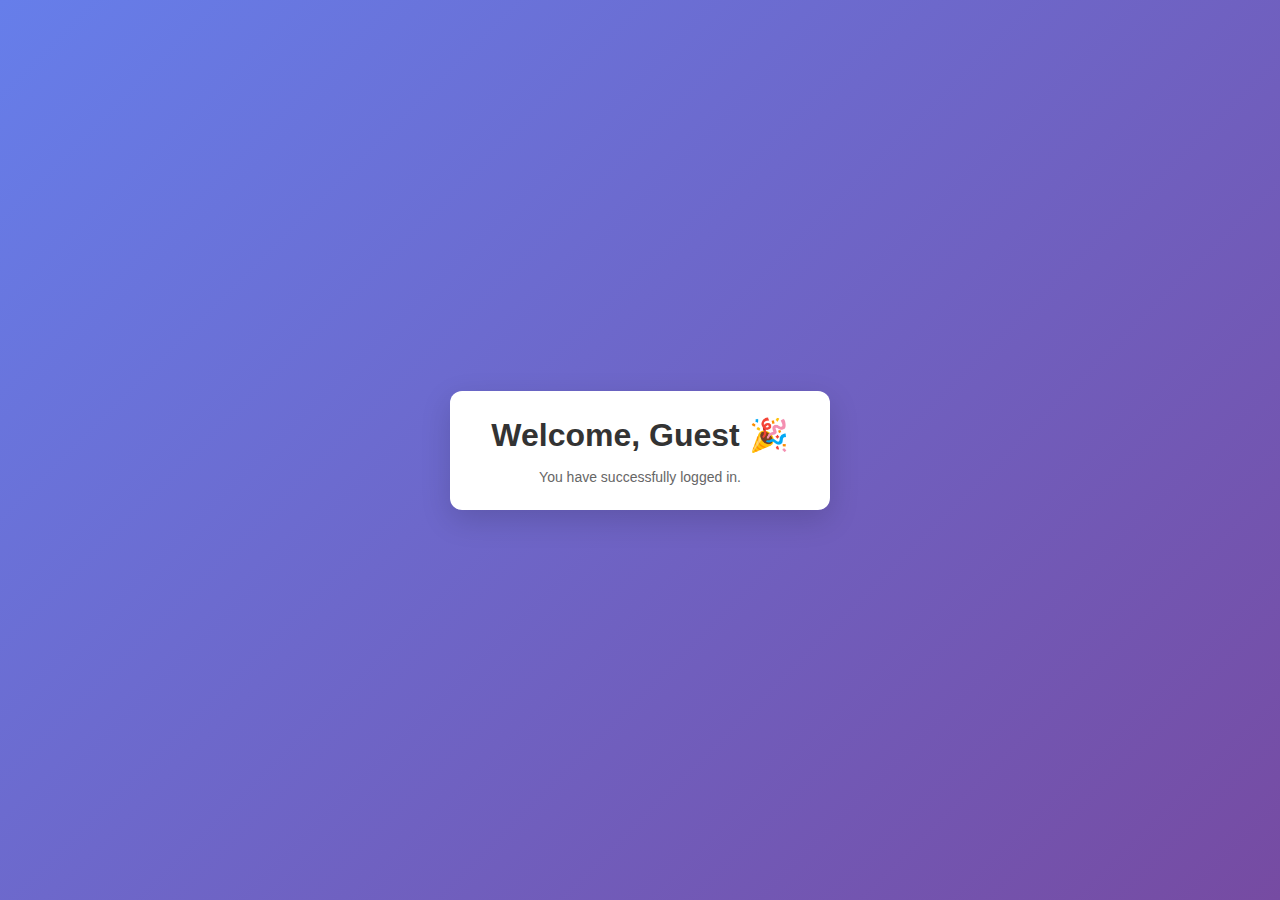
<file: index.html>
<!DOCTYPE html>
<html lang="en">
<head>
    <meta charset="UTF-8">
    <meta name="viewport" content="width=device-width, initial-scale=1.0">
    <title>Home</title>
    <link rel="stylesheet" href="style.css">
</head>
<body>

    <div class="card home">
        <h1>Welcome, <span id="usernameDisplay"></span> 🎉</h1>
        <p>You have successfully logged in.</p>
    </div>
<script src="home.js"></script>    
</body>
</html>
</file>
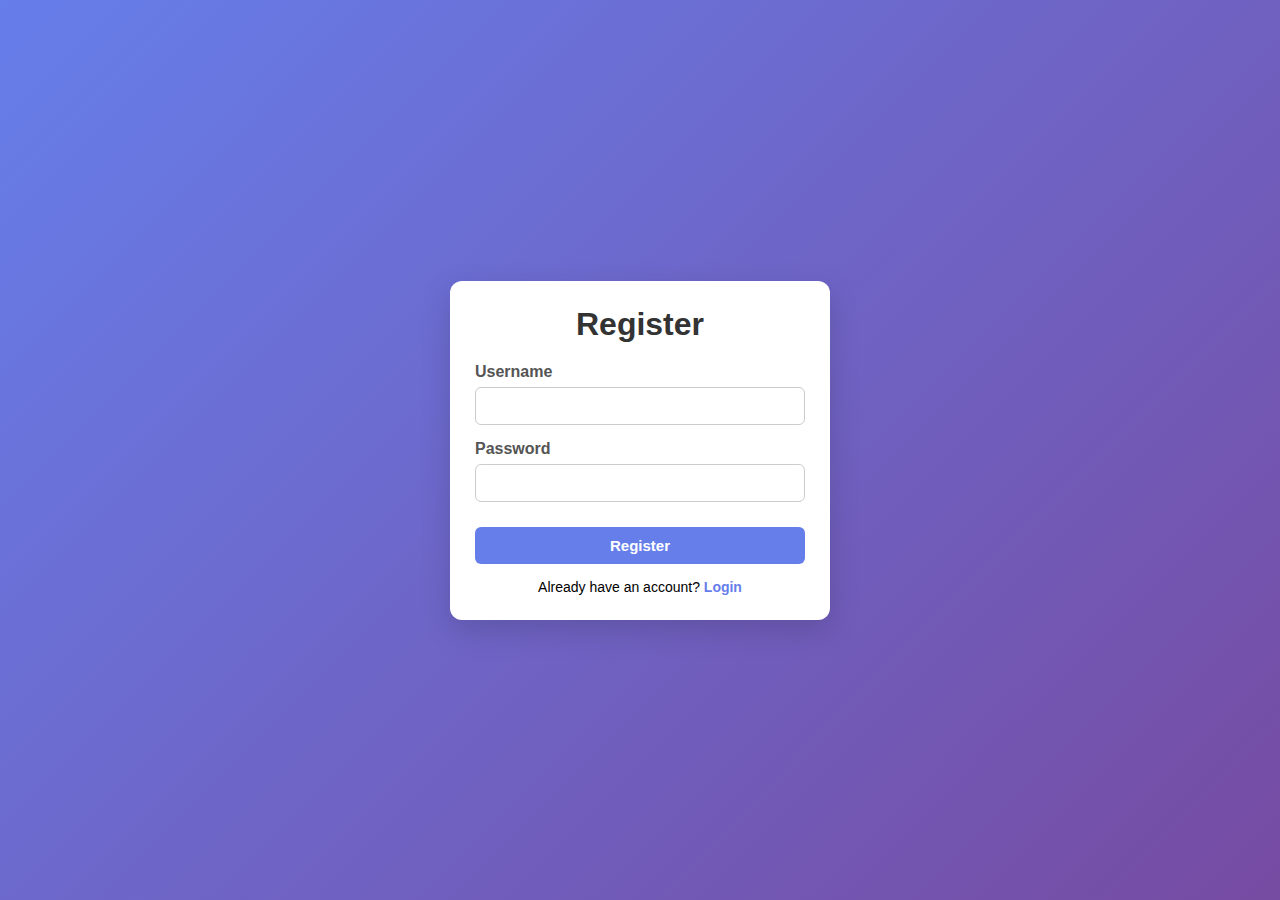
<file: aregister.html>
<!DOCTYPE html>
<html lang="en">
<head>
    <meta charset="UTF-8">
    <meta name="viewport" content="width=device-width, initial-scale=1.0">
    <title>Register</title>
    <link rel="stylesheet" href="style.css">
</head>
<body>

    <div class="card">
        <h1>Register</h1>

        <div class="form-group">
            <label for="username">Username</label>
            <input type="text" id="username" required>
        </div>

        <div class="form-group">
            <label for="password">Password</label>
            <input type="password" id="password" required>
        </div>

        <button onclick="register()">Register</button>

        <p>Already have an account? <a href="login.html">Login</a></p>
    </div>

    <script src="register.js"></script>
</body>
</html>
</file>
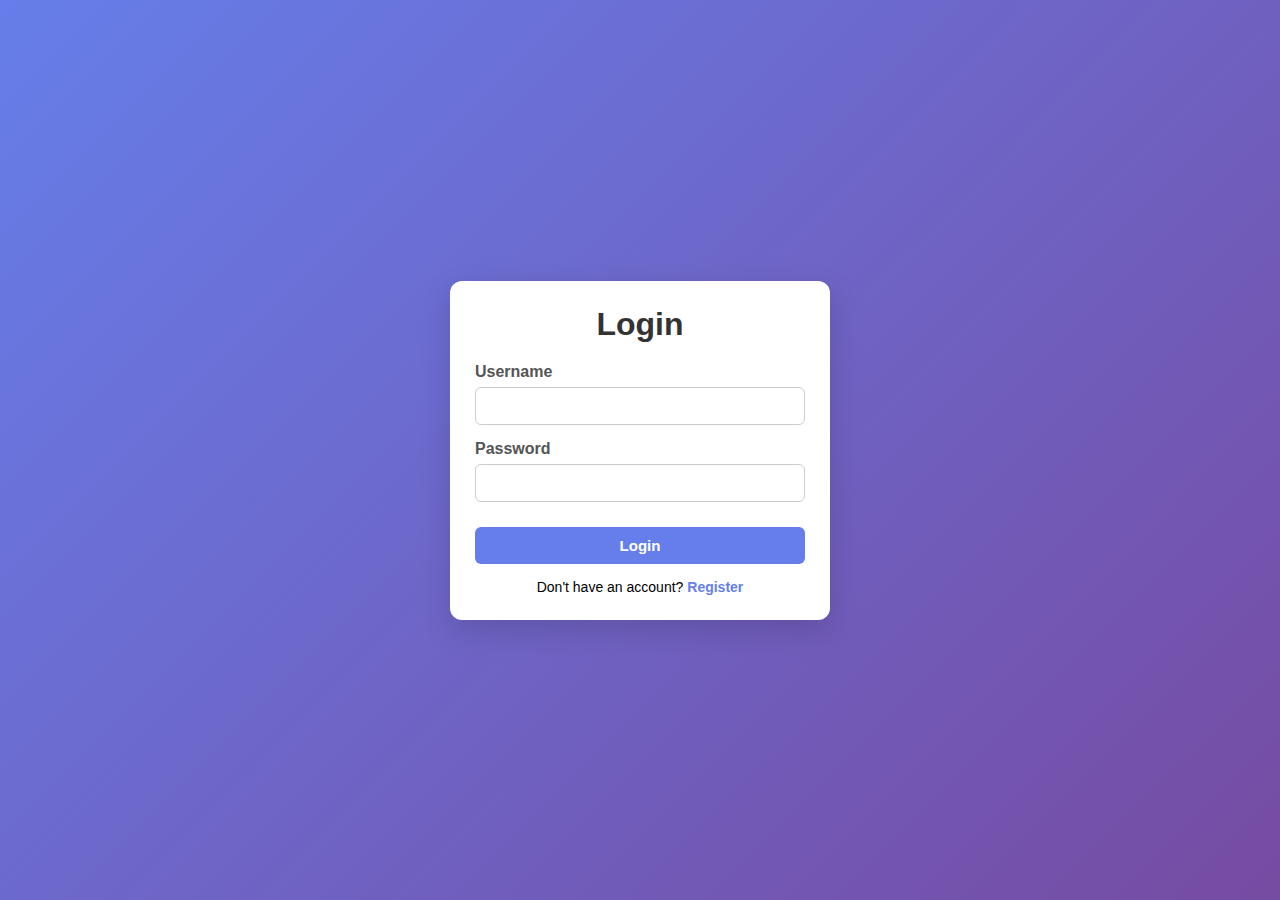
<file: login.html>
<!DOCTYPE html>
<html lang="en">
<head>
    <meta charset="UTF-8">
    <meta name="viewport" content="width=device-width, initial-scale=1.0">
    <title>Login</title>
    <link rel="stylesheet" href="style.css">
</head>
<body>

    <div class="card">
        <h1>Login</h1>

        <div class="form-group">
            <label for="username">Username</label>
            <input type="text" id="username" required>
        </div>

        <div class="form-group">
            <label for="password">Password</label>
            <input type="password" id="password" required>
        </div>

        <button onclick="loginform()">Login</button>

        <p>Don't have an account? <a href="register.html">Register</a></p>
    </div>

    <script src="login.js"></script>
</body>
</html>
</file>
<file: style.css>
* {
    margin: 0;
    padding: 0;
    box-sizing: border-box;
    font-family: Arial, Helvetica, sans-serif;
}

body {
    min-height: 100vh;
    background: linear-gradient(135deg, #667eea, #764ba2);
    display: flex;
    align-items: center;
    justify-content: center;
}

.card {
    background: #fff;
    width: 100%;
    max-width: 380px;
    padding: 25px;
    border-radius: 12px;
    box-shadow: 0 10px 30px rgba(0,0,0,0.15);
}

.card h1 {
    text-align: center;
    margin-bottom: 20px;
    color: #333;
}

.form-group {
    margin-bottom: 15px;
}

label {
    display: block;
    margin-bottom: 6px;
    font-weight: 600;
    color: #555;
}

input {
    width: 100%;
    padding: 10px;
    border-radius: 6px;
    border: 1px solid #ccc;
    font-size: 14px;
}

input:focus {
    outline: none;
    border-color: #667eea;
}

button {
    width: 100%;
    padding: 10px;
    background: #667eea;
    color: #fff;
    border: none;
    border-radius: 6px;
    font-size: 15px;
    cursor: pointer;
    font-weight: bold;
    margin-top: 10px;
}

button:hover {
    background: #5a67d8;
}

p {
    text-align: center;
    margin-top: 15px;
    font-size: 14px;
}

a {
    color: #667eea;
    text-decoration: none;
    font-weight: bold;
}

a:hover {
    text-decoration: underline;
}

/* Home page */
.home {
    text-align: center;
}

.home h1 {
    margin-bottom: 15px;
}

.home p {
    color: #666;
}
</file>
